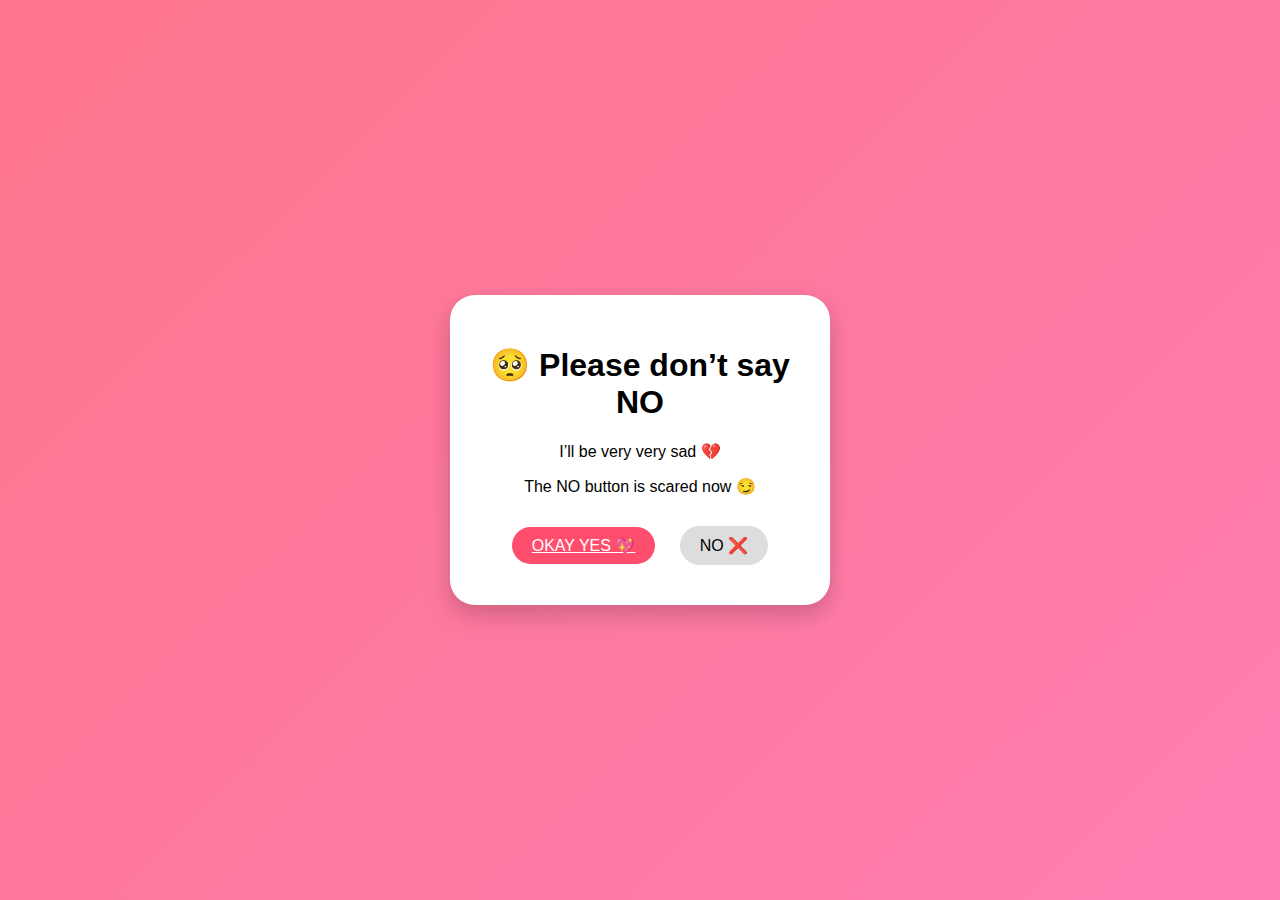
<file: no.html>
<!DOCTYPE html>
<html>
<head>
  <title>No?</title>
  <link rel="stylesheet" href="style.css">
  <script src="script.js"></script>
</head>
<body>

<div class="card">
  <h1>🥺 Please don’t say NO</h1>
  <p>I’ll be very very sad 💔</p>
  <p>The NO button is scared now 😏</p>

  <div class="buttons">
    <a href="yes.html" class="yes">OKAY YES 💖</a>
    <button class="no" onmouseover="move(this)">NO ❌</button>
  </div>
</div>

</body>
</html>
</file>
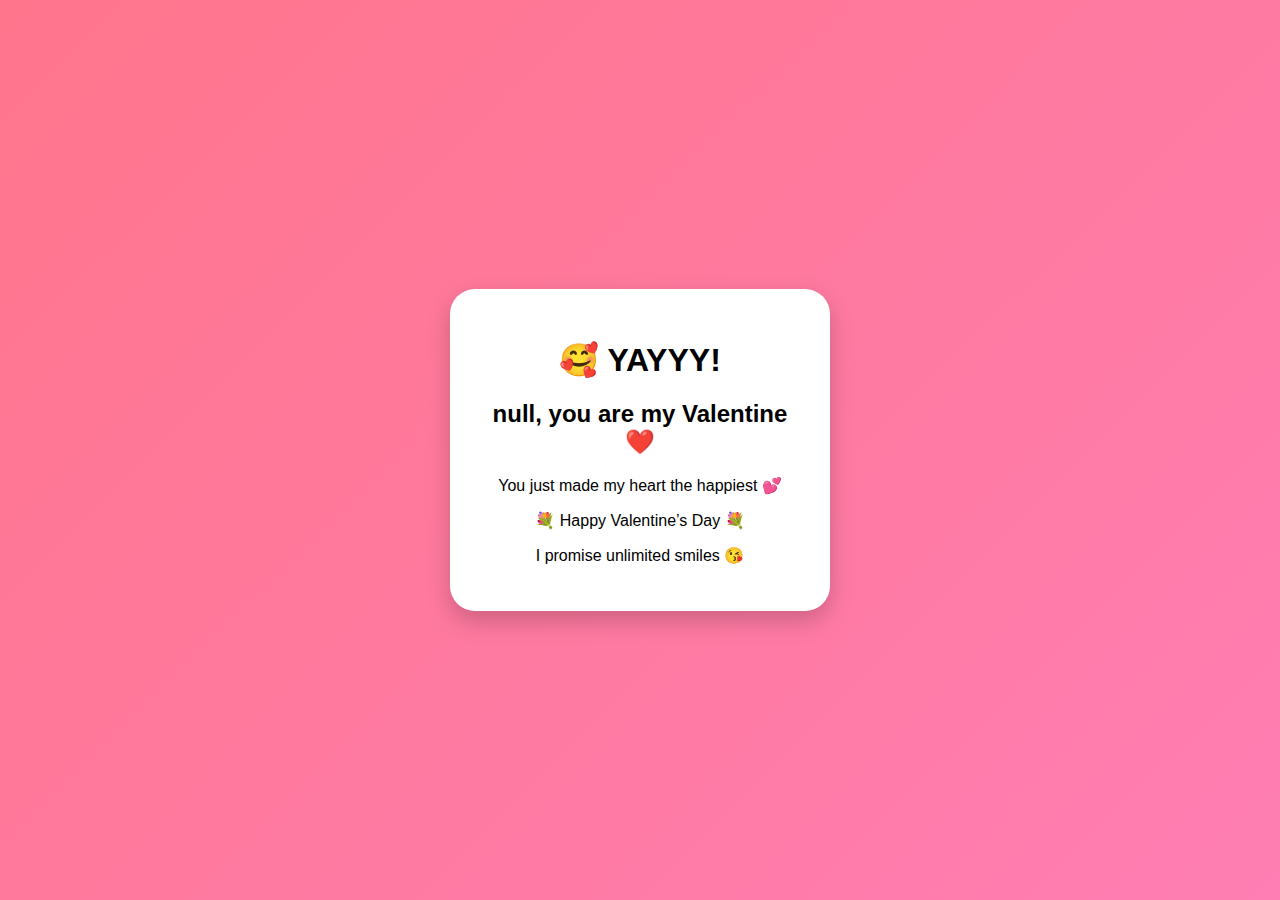
<file: yes.html>
<!DOCTYPE html>
<html>
<head>
  <title>YAY 💘</title>
  <link rel="stylesheet" href="style.css">
  <script src="confetti.js"></script>
</head>
<body onload="startConfetti()">

<div class="card">
  <h1>🥰 YAYYY!</h1>
  <h2 id="name"></h2>
  <p>You just made my heart the happiest 💕</p>
  <p>💐 Happy Valentine’s Day 💐</p>
  <p>I promise unlimited smiles 😘</p>
</div>

<script>
document.getElementById("name").innerText =
localStorage.getItem("valName") + ", you are my Valentine ❤️";
</script>

</body>
</html>
</file>
<file: style.css>
body {
  background: linear-gradient(135deg,#ff758c,#ff7eb3);
  height:100vh;
  margin:0;
  display:flex;
  justify-content:center;
  align-items:center;
  font-family:sans-serif;
}

.card {
  background:white;
  padding:30px;
  border-radius:25px;
  width:90%;
  max-width:320px;
  text-align:center;
  box-shadow:0 10px 25px rgba(0,0,0,0.2);
}

input {
  width:90%;
  padding:10px;
  border-radius:15px;
  border:1px solid #ccc;
  margin-bottom:15px;
}

.buttons {
  margin-top:20px;
}

.yes, .no, button {
  padding:10px 20px;
  margin:10px;
  border-radius:20px;
  border:none;
  font-size:16px;
  cursor:pointer;
}

.yes {
  background:#ff4d6d;
  color:white;
}

.no {
  background:#ddd;
}
</file>
